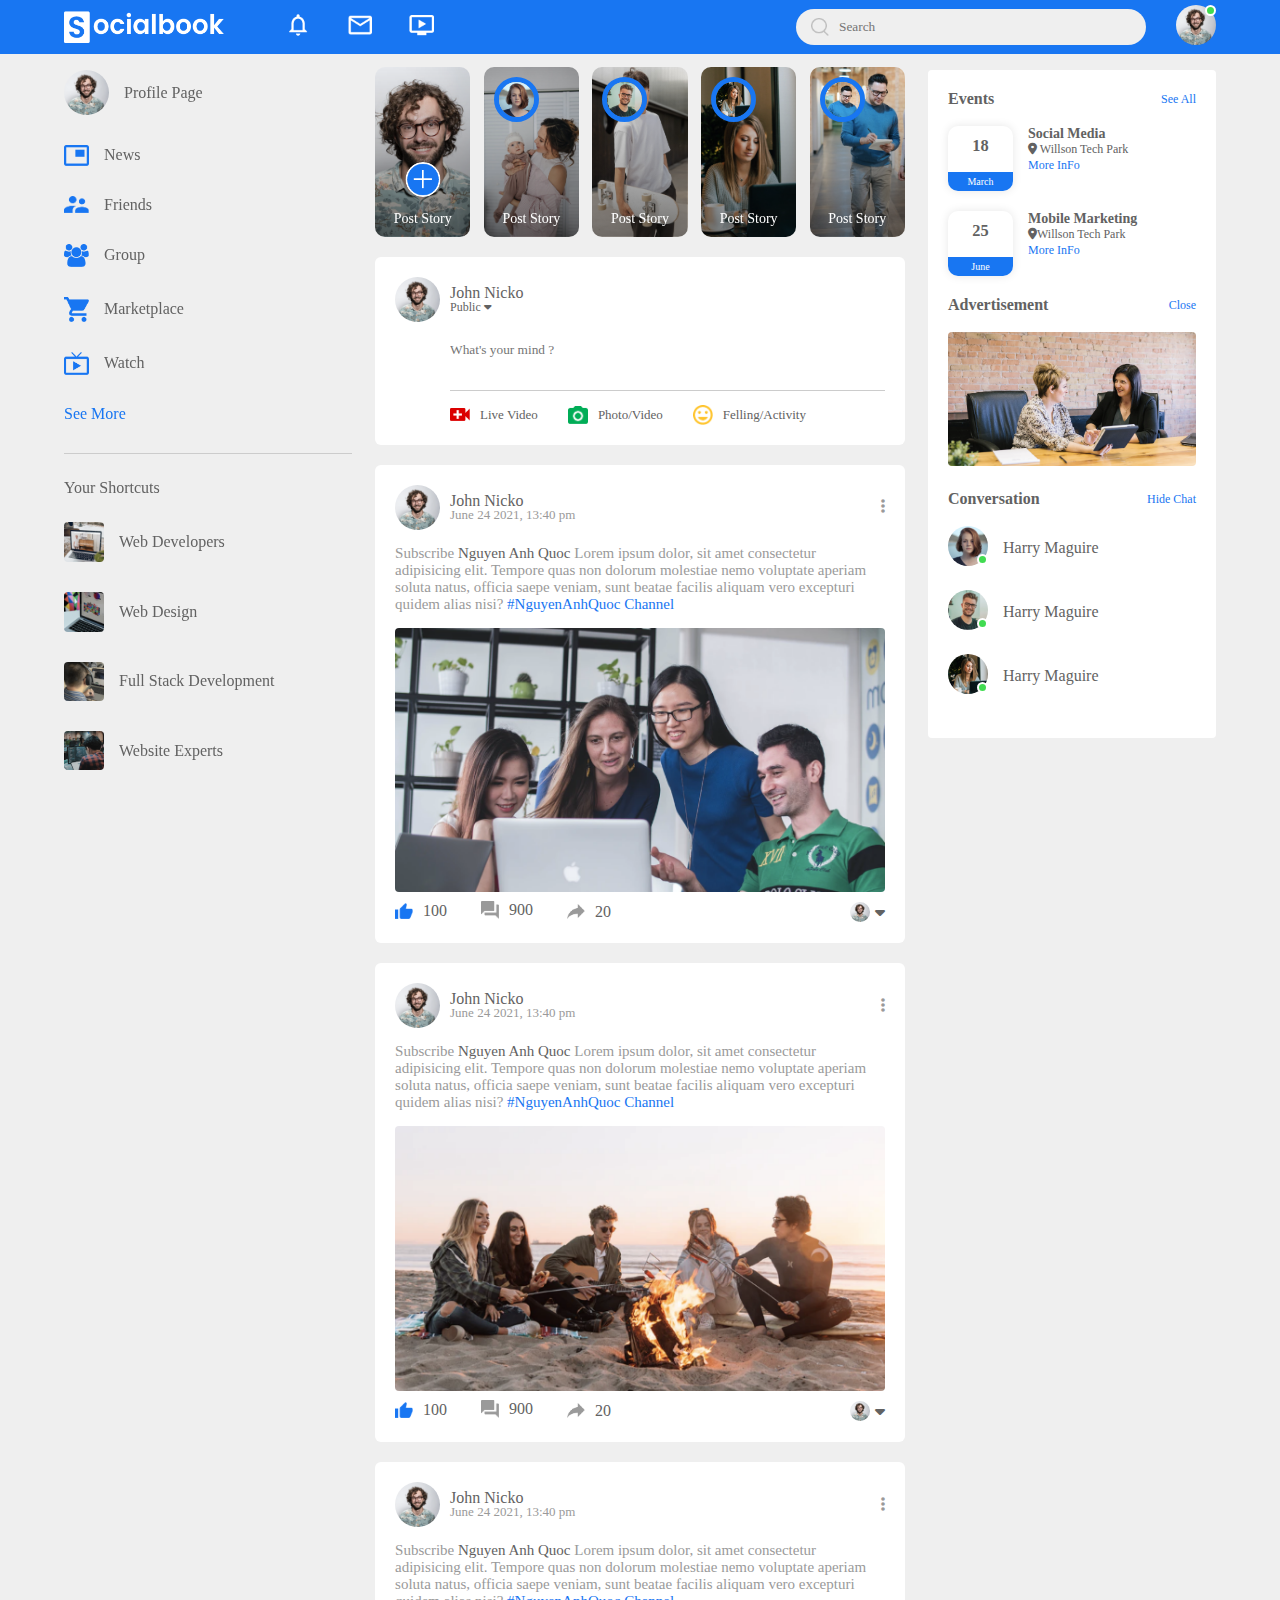
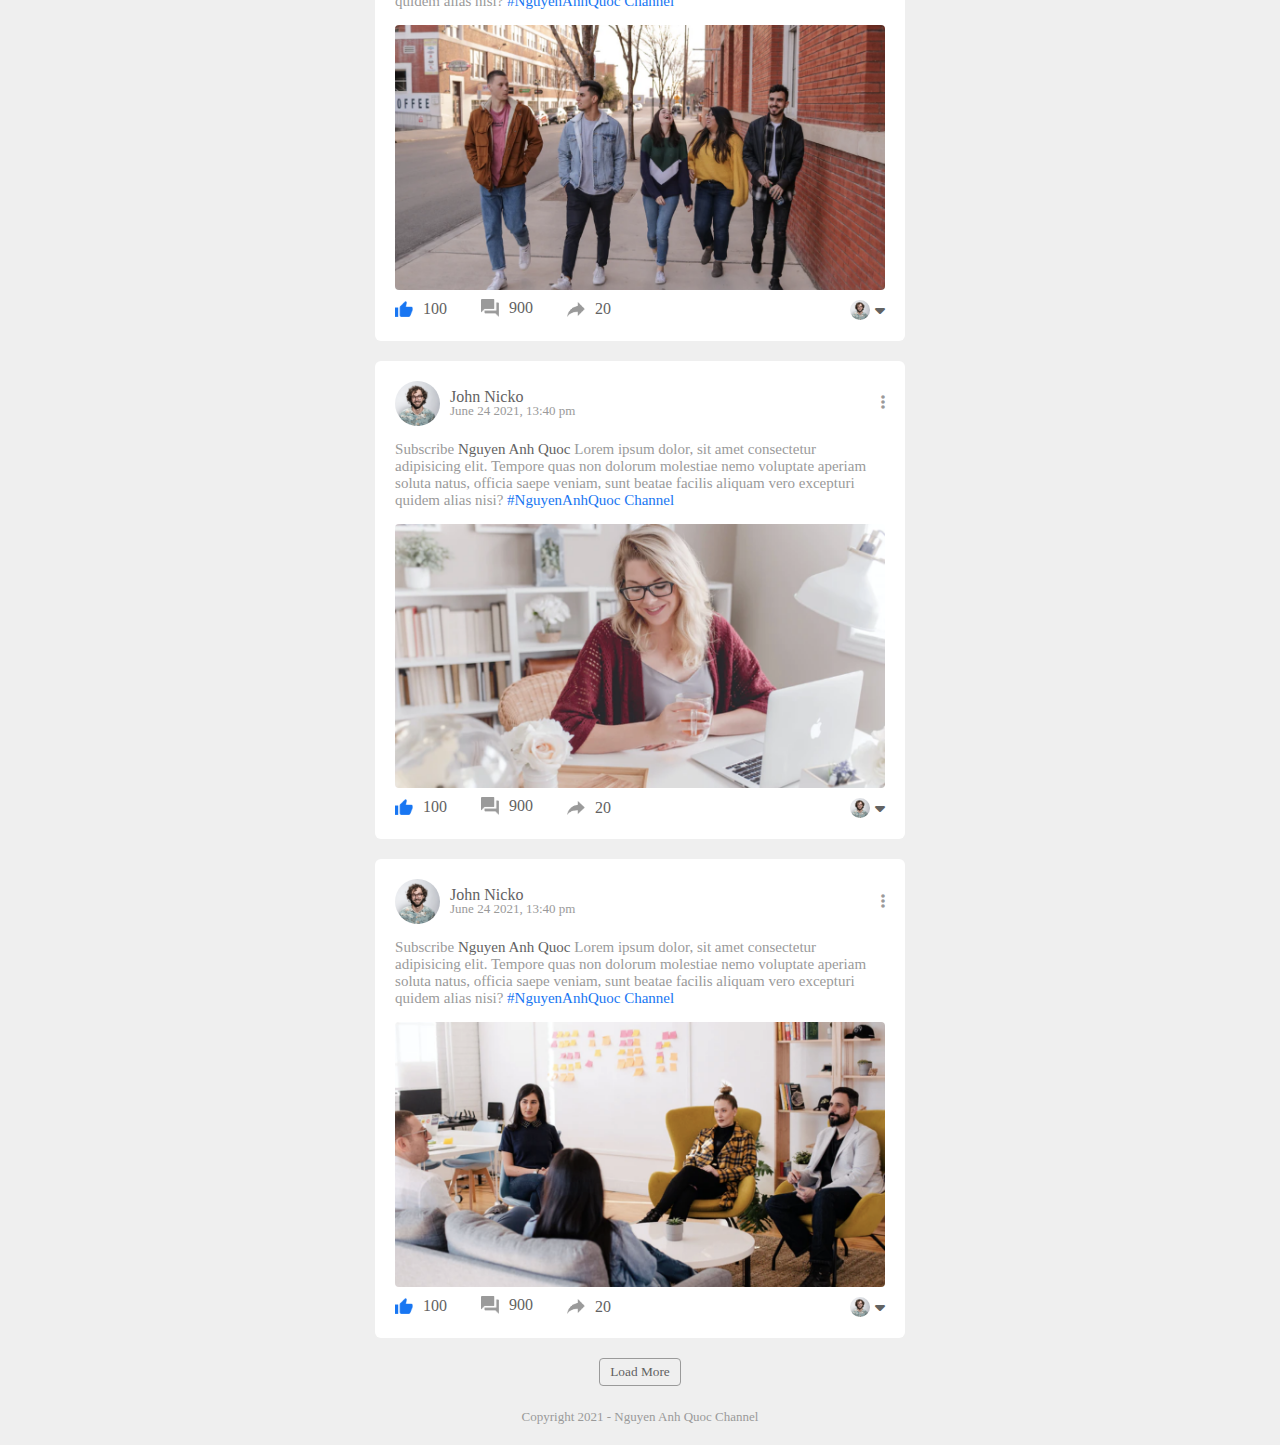
<file: index.html>
<!DOCTYPE html>
<html lang="en">
<head>
    <meta charset="UTF-8">
    <meta http-equiv="X-UA-Compatible" content="IE=edge">
    <meta name="viewport" content="width=device-width, initial-scale=1.0">
    <title>Facebook-Fake</title>
    <link rel="stylesheet" href="style.css">
    <link rel="stylesheet" href="./fonts/fontawesome-free-6.2.0-web (1)/fontawesome-free-6.2.0-web/css/all.min.css">
    <link rel="stylesheet" href="./fonts/fontawesome-free-6.2.0-web (1)/fontawesome-free-6.2.0-web/js/all.min.js">
</head>
<body>
    <!-- Header Navbar -->
    <nav>
        <div class="nav-left">
            <img src="./images/logo.png" alt="" class="logo">
            <ul>
                <li><img src="./images/notification.png" alt=""></li>
                <li><img src="./images/inbox.png" alt=""></li>
                <li><img src="./images/video.png" alt=""></li>
            </ul>
        </div>
        <div class="nav-right">
            <div class="search-box">
                <img src="./images/search.png" alt="">
                <input type="text" placeholder="Search">
            </div>
            <div class="nav-user-icon online" onclick="ShowSettingMenuToggle()">
                <img src="./images/profile-pic.png" alt="">
            </div>
        </div>
        <!-- Setting Menu -->
        <div class="settings-menu">
            <div id="dark-btn" class="">
                <span></span>
            </div>
            <div class="settings-menu-inner">
                <div class="user-profile">
                    <img src="./images/profile-pic.png" alt="">
                    <div class="">
                        <p>John Nicko</p>
                        <a href="#">See Your Profile</a>
                    </div>
                </div>
                <hr>
                <div class="user-profile">
                    <img src="./images/feedback.png" alt="">
                    <div class="">
                        <p>Give Feedback</p>
                        <a href="#">Help us to improve the new design</a>
                    </div>
                </div>
                <hr>
                <div class="settings-links">
                    <img src="./images/setting.png" alt="" class="settings-icon">
                    <a href="#">Settings & Privacy <img src="./images/setting.png" alt="" width="10px"></a>
                </div>
                <div class="settings-links">
                    <img src="./images/help.png" alt="" class="settings-icon">
                    <a href="#">Help & Support<img src="./images/arrow.png" alt="" width="10px"></a>
                </div>
                <div class="settings-links">
                    <img src="./images/display.png" alt="" class="settings-icon">
                    <a href="#">Display & Accessibility <img src="./images/arrow.png" alt="" width="10px"></a>
                </div>
                <div class="settings-links">
                    <img src="./images/logout.png" alt="" class="settings-icon">
                    <a href="#">Logout<img src="./images/arrow.png" alt="" width="10px"></a>
                </div>
                
            </div>
            
        </div>
    </nav>
    <!-- Container -->
    <div class="container">
        <!-- Left Sidebar -->
        <div class="left-sidebar">
            <div class="imp-links">
                <a href="profile.html"><img src="./images/profile-pic.png" alt="" class="profile-page">Profile Page</a>
                <a href="#"><img src="./images/news.png" alt="">News</a>
                <a href="#"><img src="./images/friends.png" alt="">Friends</a>
                <a href="#"><img src="./images/group.png" alt="">Group</a>
                <a href="#"><img src="./images/marketplace.png" alt="">Marketplace</a>
                <a href="#"><img src="./images/watch.png" alt="">Watch</a>
                <a href="#">See More</a>
            </div>
            <div class="shortcut-links">
                <p>Your Shortcuts</p>
                <a href="#"><img src="./images/shortcut-1.png" alt="">Web Developers</a>
                <a href="#"><img src="./images/shortcut-2.png" alt="">Web Design</a>
                <a href="#"><img src="./images/shortcut-3.png" alt="">Full Stack Development</a>
                <a href="#"><img src="./images/shortcut-4.png" alt="">Website Experts</a>
            </div>
        </div>
        <!-- Main Content -->
        <div class="main-content">
            <div class="story-gallery">
                <div class="story story1">
                    <img src="./images/upload.png" alt="">
                    <p>Post Story</p>
                </div>
                <div class="story story2">
                    <img src="./images/member-1.png" alt="">
                    <p>Post Story</p>
                </div>
                <div class="story story3">
                    <img src="./images/member-2.png" alt="">
                    <p>Post Story</p>
                </div>
                <div class="story story4">
                    <img src="./images/member-3.png" alt="">
                    <p>Post Story</p>
                </div>
                <div class="story story5">
                    <img src="./images/member-4.png" alt="">
                    <p>Post Story</p>
                </div>
            </div>
            <div class="write-post-container">
                <div class="user-profile">
                    <img src="./images/profile-pic.png" alt="">
                    <div class="">
                        <p>John Nicko</p>
                        <small>Public <i class="fas fa-caret-down"></i></small>
                    </div>
                </div>
                <div class="post-input-container">
                    <textarea  rows="3" placeholder="What's your mind ?"></textarea>
                    <div class="add-post-links">
                        <a href="#"><img src="./images/live-video.png" alt="">Live Video</a>
                        <a href="#"><img src="./images/photo.png" alt="">Photo/Video</a>
                        <a href="#"><img src="./images/feeling.png" alt="">Felling/Activity </a>
                    </div>
                </div>
            </div>
            <div class="post-container">
                <div class="post-row">
                    <div class="user-profile">
                        <img src="./images/profile-pic.png" alt="">
                        <div class="">
                            <p>John Nicko</p>
                            <span>June 24 2021, 13:40 pm</span>
                        </div>
                    </div>
                    <a href="#"><i class="fas fa-ellipsis-v"></i></a>
                </div>
                
                <p class="post-text">Subscribe 
                    <span>Nguyen Anh Quoc</span>
                    Lorem ipsum dolor, sit amet consectetur adipisicing elit. Tempore quas non dolorum molestiae nemo voluptate aperiam soluta natus, officia saepe veniam, sunt beatae facilis aliquam vero excepturi quidem alias nisi?
                    <a href="#">#NguyenAnhQuoc Channel</a>
                </p>
                <img src="./images/feed-image-1.png" alt="" class="post-img">
                <div class="post-row">
                    <div class="activity-icons">
                        <div class=""><img src="./images/like-blue.png" alt="">100</div>
                        <div class=""><img src="./images/comments.png" alt="">900</div>
                        <div class=""><img src="./images/share.png" alt="">20</div>
                    </div>
                    <div class="post-profile-icon">
                        <img src="./images/profile-pic.png" alt=""><i class="fas fa-caret-down"></i>
                    </div>
                </div>
            </div>
            <div class="post-container">
                <div class="post-row">
                    <div class="user-profile">
                        <img src="./images/profile-pic.png" alt="">
                        <div class="">
                            <p>John Nicko</p>
                            <span>June 24 2021, 13:40 pm</span>
                        </div>
                    </div>
                    <a href="#"><i class="fas fa-ellipsis-v"></i></a>
                </div>
                
                <p class="post-text">Subscribe 
                    <span>Nguyen Anh Quoc</span>
                    Lorem ipsum dolor, sit amet consectetur adipisicing elit. Tempore quas non dolorum molestiae nemo voluptate aperiam soluta natus, officia saepe veniam, sunt beatae facilis aliquam vero excepturi quidem alias nisi?
                    <a href="#">#NguyenAnhQuoc Channel</a>
                </p>
                <img src="./images/feed-image-2.png" alt="" class="post-img">
                <div class="post-row">
                    <div class="activity-icons">
                        <div class=""><img src="./images/like-blue.png" alt="">100</div>
                        <div class=""><img src="./images/comments.png" alt="">900</div>
                        <div class=""><img src="./images/share.png" alt="">20</div>
                    </div>
                    <div class="post-profile-icon">
                        <img src="./images/profile-pic.png" alt=""><i class="fas fa-caret-down"></i>
                    </div>
                </div>
            </div>
            <div class="post-container">
                <div class="post-row">
                    <div class="user-profile">
                        <img src="./images/profile-pic.png" alt="">
                        <div class="">
                            <p>John Nicko</p>
                            <span>June 24 2021, 13:40 pm</span>
                        </div>
                    </div>
                    <a href="#"><i class="fas fa-ellipsis-v"></i></a>
                </div>
                
                <p class="post-text">Subscribe 
                    <span>Nguyen Anh Quoc</span>
                    Lorem ipsum dolor, sit amet consectetur adipisicing elit. Tempore quas non dolorum molestiae nemo voluptate aperiam soluta natus, officia saepe veniam, sunt beatae facilis aliquam vero excepturi quidem alias nisi?
                    <a href="#">#NguyenAnhQuoc Channel</a>
                </p>
                <img src="./images/feed-image-3.png" alt="" class="post-img">
                <div class="post-row">
                    <div class="activity-icons">
                        <div class=""><img src="./images/like-blue.png" alt="">100</div>
                        <div class=""><img src="./images/comments.png" alt="">900</div>
                        <div class=""><img src="./images/share.png" alt="">20</div>
                    </div>
                    <div class="post-profile-icon">
                        <img src="./images/profile-pic.png" alt=""><i class="fas fa-caret-down"></i>
                    </div>
                </div>
            </div>
            <div class="post-container">
                <div class="post-row">
                    <div class="user-profile">
                        <img src="./images/profile-pic.png" alt="">
                        <div class="">
                            <p>John Nicko</p>
                            <span>June 24 2021, 13:40 pm</span>
                        </div>
                    </div>
                    <a href="#"><i class="fas fa-ellipsis-v"></i></a>
                </div>
                
                <p class="post-text">Subscribe 
                    <span>Nguyen Anh Quoc</span>
                    Lorem ipsum dolor, sit amet consectetur adipisicing elit. Tempore quas non dolorum molestiae nemo voluptate aperiam soluta natus, officia saepe veniam, sunt beatae facilis aliquam vero excepturi quidem alias nisi?
                    <a href="#">#NguyenAnhQuoc Channel</a>
                </p>
                <img src="./images/feed-image-4.png" alt="" class="post-img">
                <div class="post-row">
                    <div class="activity-icons">
                        <div class=""><img src="./images/like-blue.png" alt="">100</div>
                        <div class=""><img src="./images/comments.png" alt="">900</div>
                        <div class=""><img src="./images/share.png" alt="">20</div>
                    </div>
                    <div class="post-profile-icon">
                        <img src="./images/profile-pic.png" alt=""><i class="fas fa-caret-down"></i>
                    </div>
                </div>
            </div>
            <div class="post-container">
                <div class="post-row">
                    <div class="user-profile">
                        <img src="./images/profile-pic.png" alt="">
                        <div class="">
                            <p>John Nicko</p>
                            <span>June 24 2021, 13:40 pm</span>
                        </div>
                    </div>
                    <a href="#"><i class="fas fa-ellipsis-v"></i></a>
                </div>
                
                <p class="post-text">Subscribe 
                    <span>Nguyen Anh Quoc</span>
                    Lorem ipsum dolor, sit amet consectetur adipisicing elit. Tempore quas non dolorum molestiae nemo voluptate aperiam soluta natus, officia saepe veniam, sunt beatae facilis aliquam vero excepturi quidem alias nisi?
                    <a href="#">#NguyenAnhQuoc Channel</a>
                </p>
                <img src="./images/feed-image-5.png" alt="" class="post-img">
                <div class="post-row">
                    <div class="activity-icons">
                        <div class=""><img src="./images/like-blue.png" alt="">100</div>
                        <div class=""><img src="./images/comments.png" alt="">900</div>
                        <div class=""><img src="./images/share.png" alt="">20</div>
                    </div>
                    <div class="post-profile-icon">
                        <img src="./images/profile-pic.png" alt=""><i class="fas fa-caret-down"></i>
                    </div>
                </div>
            </div>
            <button type="button" class="load-more-btn">Load More</button>
        </div>
        <!-- Right Sidebar -->
        <div class="right-sidebar">
            <div class="sidebar-title">
                <h4>Events</h4>
                <a href="#">See All</a>
            </div>
            <div class="event">
                <div class="left-event">
                    <h3>18</h3>
                    <span>March</span>
                </div>
                <div class="right-event">
                    <h4>Social Media</h4>
                    <p><i class="fas fa-map-marker-alt"></i> Willson Tech Park</p>
                    <a href="#">More InFo</a>
                </div>
            </div>
            <div class="event">
                <div class="left-event">
                    <h3>25</h3>
                    <span>June</span>
                </div>
                <div class="right-event">
                    <h4>Mobile Marketing</h4>
                    <p><i class="fas fa-map-marker-alt"></i>Willson Tech Park</p>
                    <a href="#">More InFo</a>
                </div>
            </div>
            <div class="sidebar-title">
                <h4>Advertisement</h4>
                <a href="#">Close</a>
            </div>
            <img src="./images/advertisement.png" alt="" class="sidebar-ads">
            <div class="sidebar-title">
                <h4>Conversation</h4>
                <a href="#">Hide Chat</a>
            </div>
            <div class="online-list">
                <div class="online">
                    <img src="./images/member-1.png" alt="">
                </div>
                <p>Harry Maguire</p>
            </div>
            <div class="online-list">
                <div class="online">
                    <img src="./images/member-2.png" alt="">
                </div>
                <p>Harry Maguire</p>
            </div>
            <div class="online-list">
                <div class="online">
                    <img src="./images/member-3.png" alt="">
                </div>
                <p>Harry Maguire</p>
            </div>
            
        </div>
    </div>
    <div class="footer">
        <p>
            Copyright 2021 - Nguyen Anh Quoc Channel
        </p>
    </div>
    <script src="script.js"></script>
</body>
</html>
</file>
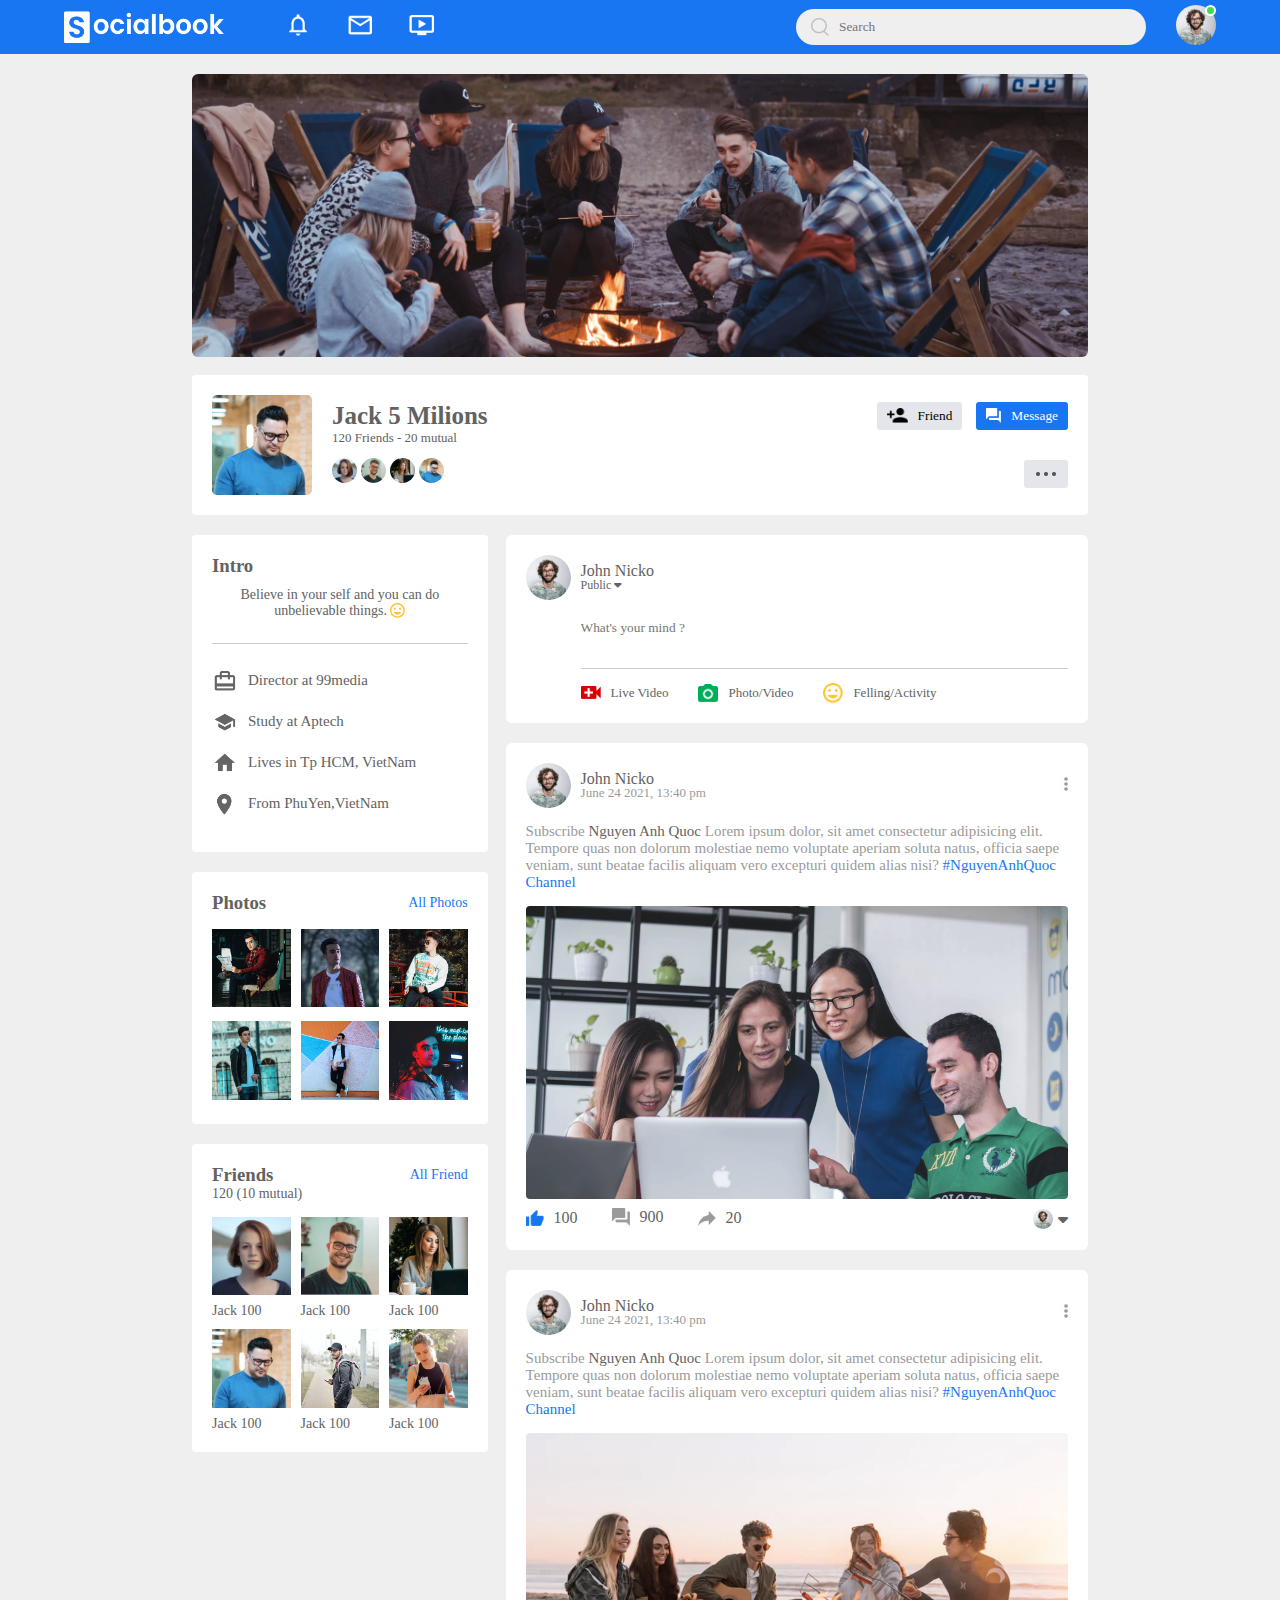
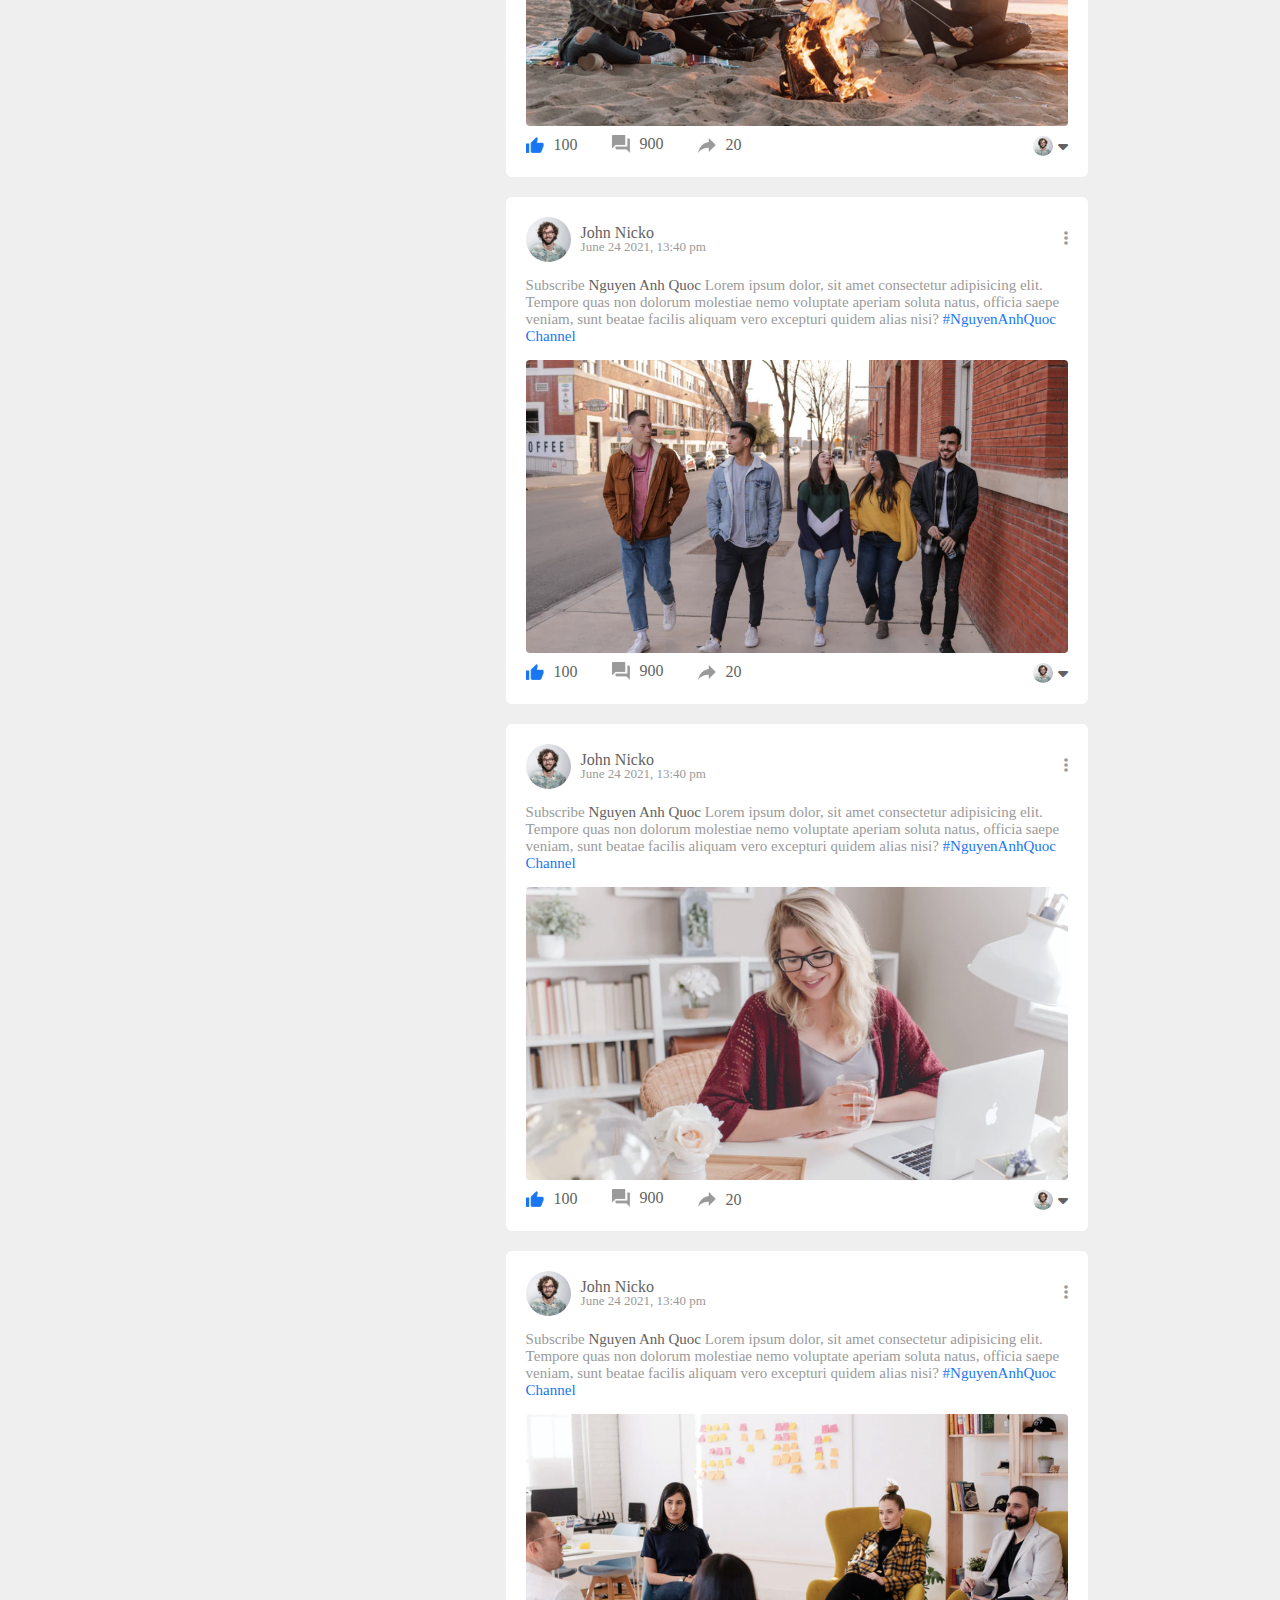
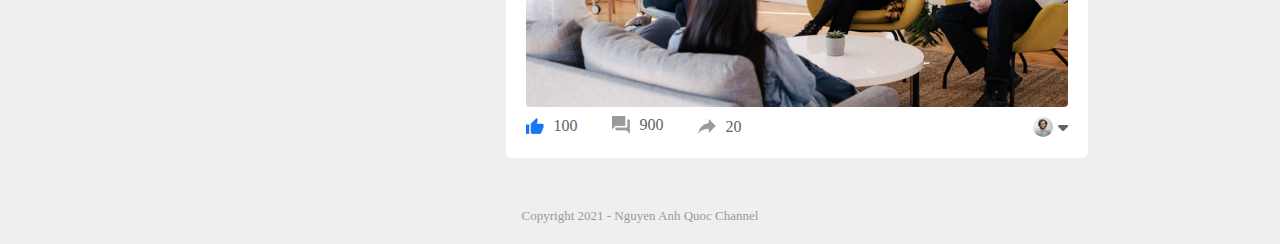
<file: profile.html>
<!DOCTYPE html>
<html lang="en">
<head>
    <meta charset="UTF-8">
    <meta http-equiv="X-UA-Compatible" content="IE=edge">
    <meta name="viewport" content="width=device-width, initial-scale=1.0">
    <title>Profile Page</title>
    <link rel="stylesheet" href="style.css">
    <link rel="stylesheet" href="./fonts/fontawesome-free-6.2.0-web (1)/fontawesome-free-6.2.0-web/css/all.min.css">
    <link rel="stylesheet" href="./fonts/fontawesome-free-6.2.0-web (1)/fontawesome-free-6.2.0-web/js/all.min.js">
</head>
<body>
    <!-- Header Navbar -->
    <nav>
        <div class="nav-left">
            <img src="./images/logo.png" alt="" class="logo">
            <ul>
                <li><img src="./images/notification.png" alt=""></li>
                <li><img src="./images/inbox.png" alt=""></li>
                <li><img src="./images/video.png" alt=""></li>
            </ul>
        </div>
        <div class="nav-right">
            <div class="search-box">
                <img src="./images/search.png" alt="">
                <input type="text" placeholder="Search">
            </div>
            <div class="nav-user-icon online" onclick="ShowSettingMenuToggle()">
                <img src="./images/profile-pic.png" alt="">
            </div>
        </div>
        <!-- Setting Menu -->
        <div class="settings-menu">
            <div id="dark-btn" class="">
                <span></span>
            </div>
            <div class="settings-menu-inner">
                <div class="user-profile">
                    <img src="./images/profile-pic.png" alt="">
                    <div class="">
                        <p>John Nicko</p>
                        <a href="#">See Your Profile</a>
                    </div>
                </div>
                <hr>
                <div class="user-profile">
                    <img src="./images/feedback.png" alt="">
                    <div class="">
                        <p>Give Feedback</p>
                        <a href="#">Help us to improve the new design</a>
                    </div>
                </div>
                <hr>
                <div class="settings-links">
                    <img src="./images/setting.png" alt="" class="settings-icon">
                    <a href="#">Settings & Privacy <img src="./images/setting.png" alt="" width="10px"></a>
                </div>
                <div class="settings-links">
                    <img src="./images/help.png" alt="" class="settings-icon">
                    <a href="#">Help & Support<img src="./images/arrow.png" alt="" width="10px"></a>
                </div>
                <div class="settings-links">
                    <img src="./images/display.png" alt="" class="settings-icon">
                    <a href="#">Display & Accessibility <img src="./images/arrow.png" alt="" width="10px"></a>
                </div>
                <div class="settings-links">
                    <img src="./images/logout.png" alt="" class="settings-icon">
                    <a href="#">Logout<img src="./images/arrow.png" alt="" width="10px"></a>
                </div>
                
            </div>
            
        </div>
    </nav>
    <!-- Profile Page -->
    <div class="profile-container">
        <img src="./images/cover.png" alt="" class="cover-img">
        <div class="profile-details">
            <div class="pd-left">
                <div class="pd-row">
                    <img src="./images/profile.png" alt="" class="pd-image">
                    <div class="">
                        <h3>Jack 5 Milions</h3>
                        <p>120 Friends - 20 mutual</p>
                        <img src="./images/member-1.png" alt="">
                        <img src="./images/member-2.png" alt="">
                        <img src="./images/member-3.png" alt="">
                        <img src="./images/member-4.png" alt="">
                    </div>
                </div>
            </div>
            <div class="pd-right">
                <button type="button"><img src="./images/add-friends.png" alt=""> Friend</button>
                <button type="button"><img src="./images/message.png" alt=""> Message</button>
                <br>
                <a href="#"><img src="./images/more.png" alt=""></a>
            </div>
        </div>
        <div class="profile-info">
            <div class="info-col">
                <div class="profile-intro">
                    <h3>Intro</h3>
                    <p class="intro-text">Believe in your self and you can do unbelievable things.
                        <img src="./images/feeling.png" alt=""></p>
                        <hr>
                        <ul>
                            <li><img src="./images/profile-job.png" alt=""> Director at 99media</li>
                            <li><img src="./images/profile-study.png" alt=""> Study at Aptech</li>
                            <li><img src="./images/profile-home.png" alt=""> Lives in Tp HCM, VietNam</li>
                            <li><img src="./images/profile-location.png" alt=""> From PhuYen,VietNam</li>
                        </ul>
                </div>
                <div class="profile-intro">
                    <div class="title-box">
                        <h3>Photos</h3>
                    <a href="#">All Photos</a>
                    </div>
                    
                    <div class="photo-box">
                        <div class=""><img src="./images/photo1.png" alt=""></div>
                        <div class=""><img src="./images/photo2.png" alt=""></div>
                        <div class=""><img src="./images/photo3.png" alt=""></div>
                        <div class=""><img src="./images/photo4.png" alt=""></div>
                        <div class=""><img src="./images/photo5.png" alt=""></div>
                        <div class=""><img src="./images/photo6.png" alt=""></div>
                    </div>
                </div>
                <div class="profile-intro">
                    <div class="title-box">
                        <h3>Friends</h3>
                    <a href="#">All Friend</a>
                    </div>
                    <p>120 (10 mutual)</p>
                    
                    <div class="friends-box">
                        <div class=""><img src="./images/member-1.png" alt=""><p>Jack 100</p></div>
                        <div class=""><img src="./images/member-2.png" alt=""><p>Jack 100</p></div>
                        <div class=""><img src="./images/member-3.png" alt=""><p>Jack 100</p></div>
                        <div class=""><img src="./images/member-4.png" alt=""><p>Jack 100</p></div>
                        <div class=""><img src="./images/member-5.png" alt=""><p>Jack 100</p></div>
                        <div class=""><img src="./images/member-6.png" alt=""><p>Jack 100</p></div>
                    </div>
                </div>
            </div>
            <div class="post-col">
                <div class="write-post-container">
                    <div class="user-profile">
                        <img src="./images/profile-pic.png" alt="">
                        <div class="">
                            <p>John Nicko</p>
                            <small>Public <i class="fas fa-caret-down"></i></small>
                        </div>
                    </div>
                    <div class="post-input-container">
                        <textarea  rows="3" placeholder="What's your mind ?"></textarea>
                        <div class="add-post-links">
                            <a href="#"><img src="./images/live-video.png" alt="">Live Video</a>
                            <a href="#"><img src="./images/photo.png" alt="">Photo/Video</a>
                            <a href="#"><img src="./images/feeling.png" alt="">Felling/Activity </a>
                        </div>
                    </div>
                </div>
                <div class="post-container">
                    <div class="post-row">
                        <div class="user-profile">
                            <img src="./images/profile-pic.png" alt="">
                            <div class="">
                                <p>John Nicko</p>
                                <span>June 24 2021, 13:40 pm</span>
                            </div>
                        </div>
                        <a href="#"><i class="fas fa-ellipsis-v"></i></a>
                    </div>
                    
                    <p class="post-text">Subscribe 
                        <span>Nguyen Anh Quoc</span>
                        Lorem ipsum dolor, sit amet consectetur adipisicing elit. Tempore quas non dolorum molestiae nemo voluptate aperiam soluta natus, officia saepe veniam, sunt beatae facilis aliquam vero excepturi quidem alias nisi?
                        <a href="#">#NguyenAnhQuoc Channel</a>
                    </p>
                    <img src="./images/feed-image-1.png" alt="" class="post-img">
                    <div class="post-row">
                        <div class="activity-icons">
                            <div class=""><img src="./images/like-blue.png" alt="">100</div>
                            <div class=""><img src="./images/comments.png" alt="">900</div>
                            <div class=""><img src="./images/share.png" alt="">20</div>
                        </div>
                        <div class="post-profile-icon">
                            <img src="./images/profile-pic.png" alt=""><i class="fas fa-caret-down"></i>
                        </div>
                    </div>
                </div>
                <div class="post-container">
                    <div class="post-row">
                        <div class="user-profile">
                            <img src="./images/profile-pic.png" alt="">
                            <div class="">
                                <p>John Nicko</p>
                                <span>June 24 2021, 13:40 pm</span>
                            </div>
                        </div>
                        <a href="#"><i class="fas fa-ellipsis-v"></i></a>
                    </div>
                    
                    <p class="post-text">Subscribe 
                        <span>Nguyen Anh Quoc</span>
                        Lorem ipsum dolor, sit amet consectetur adipisicing elit. Tempore quas non dolorum molestiae nemo voluptate aperiam soluta natus, officia saepe veniam, sunt beatae facilis aliquam vero excepturi quidem alias nisi?
                        <a href="#">#NguyenAnhQuoc Channel</a>
                    </p>
                    <img src="./images/feed-image-2.png" alt="" class="post-img">
                    <div class="post-row">
                        <div class="activity-icons">
                            <div class=""><img src="./images/like-blue.png" alt="">100</div>
                            <div class=""><img src="./images/comments.png" alt="">900</div>
                            <div class=""><img src="./images/share.png" alt="">20</div>
                        </div>
                        <div class="post-profile-icon">
                            <img src="./images/profile-pic.png" alt=""><i class="fas fa-caret-down"></i>
                        </div>
                    </div>
                </div>
                <div class="post-container">
                    <div class="post-row">
                        <div class="user-profile">
                            <img src="./images/profile-pic.png" alt="">
                            <div class="">
                                <p>John Nicko</p>
                                <span>June 24 2021, 13:40 pm</span>
                            </div>
                        </div>
                        <a href="#"><i class="fas fa-ellipsis-v"></i></a>
                    </div>
                    
                    <p class="post-text">Subscribe 
                        <span>Nguyen Anh Quoc</span>
                        Lorem ipsum dolor, sit amet consectetur adipisicing elit. Tempore quas non dolorum molestiae nemo voluptate aperiam soluta natus, officia saepe veniam, sunt beatae facilis aliquam vero excepturi quidem alias nisi?
                        <a href="#">#NguyenAnhQuoc Channel</a>
                    </p>
                    <img src="./images/feed-image-3.png" alt="" class="post-img">
                    <div class="post-row">
                        <div class="activity-icons">
                            <div class=""><img src="./images/like-blue.png" alt="">100</div>
                            <div class=""><img src="./images/comments.png" alt="">900</div>
                            <div class=""><img src="./images/share.png" alt="">20</div>
                        </div>
                        <div class="post-profile-icon">
                            <img src="./images/profile-pic.png" alt=""><i class="fas fa-caret-down"></i>
                        </div>
                    </div>
                </div>
                <div class="post-container">
                    <div class="post-row">
                        <div class="user-profile">
                            <img src="./images/profile-pic.png" alt="">
                            <div class="">
                                <p>John Nicko</p>
                                <span>June 24 2021, 13:40 pm</span>
                            </div>
                        </div>
                        <a href="#"><i class="fas fa-ellipsis-v"></i></a>
                    </div>
                    
                    <p class="post-text">Subscribe 
                        <span>Nguyen Anh Quoc</span>
                        Lorem ipsum dolor, sit amet consectetur adipisicing elit. Tempore quas non dolorum molestiae nemo voluptate aperiam soluta natus, officia saepe veniam, sunt beatae facilis aliquam vero excepturi quidem alias nisi?
                        <a href="#">#NguyenAnhQuoc Channel</a>
                    </p>
                    <img src="./images/feed-image-4.png" alt="" class="post-img">
                    <div class="post-row">
                        <div class="activity-icons">
                            <div class=""><img src="./images/like-blue.png" alt="">100</div>
                            <div class=""><img src="./images/comments.png" alt="">900</div>
                            <div class=""><img src="./images/share.png" alt="">20</div>
                        </div>
                        <div class="post-profile-icon">
                            <img src="./images/profile-pic.png" alt=""><i class="fas fa-caret-down"></i>
                        </div>
                    </div>
                </div>
                <div class="post-container">
                    <div class="post-row">
                        <div class="user-profile">
                            <img src="./images/profile-pic.png" alt="">
                            <div class="">
                                <p>John Nicko</p>
                                <span>June 24 2021, 13:40 pm</span>
                            </div>
                        </div>
                        <a href="#"><i class="fas fa-ellipsis-v"></i></a>
                    </div>
                    
                    <p class="post-text">Subscribe 
                        <span>Nguyen Anh Quoc</span>
                        Lorem ipsum dolor, sit amet consectetur adipisicing elit. Tempore quas non dolorum molestiae nemo voluptate aperiam soluta natus, officia saepe veniam, sunt beatae facilis aliquam vero excepturi quidem alias nisi?
                        <a href="#">#NguyenAnhQuoc Channel</a>
                    </p>
                    <img src="./images/feed-image-5.png" alt="" class="post-img">
                    <div class="post-row">
                        <div class="activity-icons">
                            <div class=""><img src="./images/like-blue.png" alt="">100</div>
                            <div class=""><img src="./images/comments.png" alt="">900</div>
                            <div class=""><img src="./images/share.png" alt="">20</div>
                        </div>
                        <div class="post-profile-icon">
                            <img src="./images/profile-pic.png" alt=""><i class="fas fa-caret-down"></i>
                        </div>
                    </div>
                </div>
            </div>
        </div>
    </div>
    <div class="footer">
        <p>
            Copyright 2021 - Nguyen Anh Quoc Channel
        </p>
    </div>
    <script src="script.js"></script>
</body>
</html>
</file>
<file: style.css>
*{
    margin: 0;
    padding: 0;
    font-family: 'poppins','sans-serif';
    box-sizing: border-box;
}
:root{
    --body-color:#efefef;
    --nav-color:#1876f2;
    --bg-color:#fff;
    --primary-color:#edf2fc;
    --secondary-color:#212121;

}
.dark-theme{
    --body-color:#0a0a0a;
    --nav-color:#000;
    --bg-color:#000;
}
body{
    background: var(--body-color);
    transition: background 0.3s;
}
nav{
    display: flex;
    align-items: center;
    justify-content: space-between;
    background: var(--nav-color);
    padding: 5px 5%;
    position: sticky;
    z-index: 100;
    top: 0px;
}
.logo{
    width: 160px;
    margin-right: 45px;
}
.nav-left,
.nav-right{
    display: flex;
    align-items: center;
}
.nav-left ul li{
    list-style: none;
    display: inline-block;
}
.nav-left ul li img{
    width: 28px;
    margin: 0 15px;
}
.nav-user-icon img{
    width: 40px;
    border-radius: 50%;
    cursor: pointer;
}
.nav-user-icon{
    margin-left: 30px;
}
.search-box{
    background: #efefef;
    width: 350px;
    border-radius: 20px;
    display: flex;
    align-items: center;
    padding: 0 15px;
}
.search-box img{
    width: 18px;
}
.search-box input{
    width: 100%;
    background: transparent;
    padding: 10px;
    outline: none;
    border: 0;
}
.online{
    position: relative;
}
.online::after {
    content: '';
    width: 7px;
    height: 7px;
    border: 2px solid #fff;
    border-radius: 50%;
    background: #41db51;
    position: absolute;
    top: 0;
    right: 0px;
}
.container{
    display: flex;
    justify-content: space-between;
    padding: 13px 5%;
}
.left-sidebar{
  
    flex-basis: 25%;
    position: sticky;
    top: 70px;
    align-self: flex-start;
    
}
.right-sidebar{
    
    flex-basis: 25%;
    position: sticky;
    top: 70px;
    align-self: flex-start;
    background:var(--bg-color);
    padding: 20px;
    border-radius: 4px;
    color: #626262;
    
}
.main-content{
    flex-basis: 46%;
    
}

.imp-links a,.shortcut-links a{
    text-decoration: none;
    display: flex;
    align-items: center;
    margin-bottom: 30px;
    color: #626262;
    width: fit-content;
}
.imp-links a img.profile-page{
    width: 45px;
    border-radius: 50%;
}
.imp-links a img {
    width: 25px;
    margin-right: 15px;
}
.imp-links a:last-child{
    color: #1876f2;
}
.imp-links{
    border-bottom: 1px solid #ccc;
}
.shortcut-links a img{
    width: 40px;
    border-radius: 4px;
    margin-right: 15px;
}
.shortcut-links p{
    margin: 25px 0;
    color: #626262;
    font-weight: 500;
}
.sidebar-title{
    display: flex;
    align-items: center;
    justify-content: space-between;
    margin-bottom: 18px;
}
.sidebar-title h4{
    font-weight: 600;
    font-size: 16px;

}
.sidebar-title a{
    text-decoration: none;
    color: #1876f2;
    font-size: 12px;
}
.event{
    display: flex;
    font-size: 14px;
    margin-bottom: 20px;

}
.left-event{
     border-radius: 10px;
     height: 65px;
     width: 65px;
     margin-right: 15px;
     padding-top: 10px;
     text-align: center;
     position: relative;
     overflow: hidden;
     box-shadow: 0 0 10px rgba(0, 0, 0, 0.1);
}
.left-event span{
    position: absolute;
    bottom: 0;
    left: 0;
    width: 100%;
    background: #1876f2;
    color: #fff;
    font-size: 10px;
    padding: 4px 0;
}
.event p{
    font-size: 12px;

}
.event a{
    font-size: 12px;
    text-decoration: none;
    color: #1876f2;
}
.sidebar-ads{
    width: 100%;
    margin-bottom: 20px;
    border-radius: 4px;
}
.online-list{
    display: flex;
    align-items: center;
    margin-bottom: 20px;
}
.online-list .online img{
    width: 40px;
    border-radius: 50%;
}
.online-list .online {
    width: 40px;
    border-radius: 50%;
    margin-right: 15px;
}  
.online-list .online::after{
    top: unset;
    bottom: 5px;
} 
.story-gallery{
    display: flex;
    justify-content: space-between;
    margin-bottom: 20px;
}
.story{
    flex-basis: 18%;
    padding-top: 32%;
    position: relative;
    background-position: center;
    background-size: cover;
    border-radius: 10px;
}
.story img{
    position: absolute;
    width: 45px;
    border-radius: 50%;
    top: 10px;
    left: 10px;
    border: 5px solid #1876f2;
}
.story p{
    position: absolute;
    bottom: 10px;
    width: 100%;
    text-align: center;
    color: #fff;
    font-size: 14px;
}
.story1{
    background-image:linear-gradient(transparent,rgba(0,0,0,0.5)), url(./images/status-1.png);
}
.story2{
    background-image:linear-gradient(transparent,rgba(0,0,0,0.5)), url(./images/status-2.png);
}
.story3{
    background-image:linear-gradient(transparent,rgba(0,0,0,0.5)), url(./images/status-3.png);
}
.story4{
    background-image:linear-gradient(transparent,rgba(0,0,0,0.5)), url(./images/status-4.png);
}
.story5{
    background-image:linear-gradient(transparent,rgba(0,0,0,0.5)), url(./images/status-5.png);
}
.story.story1 img{
    top: unset;
    left: 50%;
    bottom: 40px;
    transform: translateX(-50%);
    border: 0;
    width: 35px;
}
.write-post-container{
    width: 100%;
    background:var(--bg-color);
    border-radius: 6px;
    padding: 20px;
    color: #626262;
}
.user-profile{
    display: flex;
    align-items: center;

}
.user-profile img{
    width: 45px;
    border-radius: 50%;
    margin-right: 10px;
}
.user-profile p{
    margin-bottom: -5px;
    font-weight: 500;
    color: #626262;

}
.user-profile small{
   font-size: 12px; 
}
.post-input-container{
    padding-left: 55px; 
    padding-top: 20px;
}
.post-input-container textarea{
    width: 100%;
    border: 0;
    outline: 0;
    border-bottom: 1px solid #ccc;
    background: transparent;
    resize: none;
}
.add-post-links{
    display: flex;
    margin-top: 10px;

}
.add-post-links a{
    text-decoration: none;
    display: flex;
    align-items: center;
    color: #626262;
    margin-right: 30px;
    font-size: 13px;
}
.add-post-links a img{
    width: 20px;
    margin-right: 10px;
}
.post-container{
    width: 100%;
    background:var(--bg-color);
    border-radius: 6px;
    padding: 20px;
    color: #626262;
    margin: 20px 0;
}
.user-profile span{
    font-size: 13px;
    color: #9a9a9a;
}

.post-text{
    color: #9a9a9a;
    margin: 15px 0;
    font-size: 15px;

}
.post-text span{
    color: #626262;
    font-weight: 500;
}
.post-text a{
    color: #1876f2;
    text-decoration: none;
}
.post-img{
    width: 100%;
    border-radius: 4px;
    margin-bottom: 5px;
}
.post-row{
    display: flex;
    align-items: center;
    justify-content: space-between;
}
.activity-icons div img{
    width: 18px;
    margin-right: 10px;

}
.activity-icons div{
    display: inline-flex;
    align-items: center;
    margin-right: 30px;
}
.post-profile-icon{
    display: flex;
    align-items: center;
}
.post-profile-icon img{
    width: 20px;
    border-radius: 50%;
    margin-right: 5px;
}
.post-row a{
    color: #9a9a9a;
}
.load-more-btn{
    display: block;
    margin: auto;
    cursor: pointer;
    padding: 5px 10px;
    border: 1px solid #9a9a9a;
    color: #626262;
    background: transparent;
    border-radius: 4px;
}
.footer{
    text-align: center;
    color: #9a9a9a;
    padding: 10px 0 20px;
    font-size: 13px;
}
.settings-menu{
    position: absolute;
    width: 90%;
    max-width: 350px;
    background: var(--bg-color);
    box-shadow: 0 0 10px rgba(0, 0, 0, 0.4);
    border-radius: 4px;
    overflow: hidden;
    top: 100%;
    right: 5%;
    max-height: 0px;
    transition: max-height 0.3s ;

}
.settings-menu-height{
    max-height: 450px;
}
.user-profile a{
    font-size: 12px;
    color: #1876f2;
    text-decoration: none;
}
.settings-menu-inner{
    padding: 20px;
}
.settings-menu hr{
    border: 0;
    height: 1px;
    background: #9a9a9a;
    margin: 15px 0;
}
.settings-links{
    display: flex;
    align-items: center;
    margin: 15px 0;

}
.settings-links .settings-icon{
    width: 38px;
    margin-right: 10px;
    border-radius: 50%;   
}
.settings-links a{
    display: flex;
    flex: 1;
    align-items: center;
    justify-content: space-between;
    text-decoration: none;
    color: #626262;
}
#dark-btn{
    position: absolute;
    top: 20px;
    right: 20px;
    background: #ccc;
    width: 45px ;
    border-radius: 15px;
    padding: 2px 3px;
    cursor: pointer;
    display: flex;
    transition: padding-left 0.5s,background 0.5s;
}
#dark-btn span{
    width: 20px;
    height: 20px;
    background: #fff;
    border-radius: 50%;
    display: inline-block;
}
#dark-btn.dark-btn-on{
    padding-left: 23px;
    background: #0a0a0a;

}
/* Profile Page  */
.profile-container{
    padding: 20px 15%;
    color: #626262;
}
.cover-img{
    width: 100%;
    border-radius: 6px;
    margin-bottom: 14px ;
}
.profile-details{
    background-color: var(--bg-color);
    padding: 20px;
    border-radius: 4px;
    display: flex;
    align-items: center;
    justify-content: space-between;
}
.pd-row{
    display: flex;
    align-items: center;
}
.pd-image{
    width: 100px;
    margin-right: 20px;
    border-radius: 5px;
}
.pd-row div h3{
    font-size: 25px;
    font-weight: 600;
}
.pd-row div p{
    font-size: 13px;
}
.pd-row div img{
    width: 25px;
    border-radius: 50%;
    margin-top: 12px;
}
.pd-right button{
    background: #1876f2;
    border: 0;
    outline: 0;
    padding: 6px 10px;
    display: inline-flex;
    align-items: center;
    color: #fff;
    border-radius: 3px;
    margin-left: 10px;
    cursor: pointer;
}
.pd-right button img {
    height: 15px;
    margin-right: 10px;

}
.pd-right button:first-child{
    background: #e4e6eb;
    color: #000;
}
.pd-right{
    text-align: right;
}
.pd-right a{
    background: #e4e6eb;
    border-radius: 3px;
    padding: 12px;
    display: inline-flex;
    margin-top: 30px;
}
.pd-right a img{
    width: 20px;
}
.profile-info{
    display: flex;
    align-items: flex-start;
    justify-content: space-between;
    margin-top: 20px;
}
.info-col{
    flex-basis: 33%; 
}
.post-col{
    flex-basis: 65%;
}
.profile-intro{
    background: var(--bg-color);
    padding: 20px;
    margin-bottom: 20px;
    border-radius: 4px;
}
.profile-intro h3{
    font-weight: 600;

}
.intro-text{
    text-align: center;
    margin: 10px 0;
    font-size: 15px;
}
.intro-text img{
    width: 15px;
    margin-bottom: -3px;
}
.profile-intro hr{
    border: 0;
    height: 1px;
    background: #ccc;
    margin: 24px 0;
}
.profile-intro ul li{
    list-style: none;
    font-size: 15px;
    margin: 15px 0;
    display: flex;
    align-items: center;
    
}
.profile-intro ul li img{
    width: 26px;
    margin-right: 10px;

}
.title-box{
    display: flex;
    align-items: center;
    justify-content: space-between;
}
.title-box a{
    text-decoration: none;
    color: #1876f2;
    font-size: 14px;
}
.photo-box {
    display: grid;
    grid-template-columns: repeat(3, auto);
    grid-gap: 10px;
    margin-top: 15px;
}
.photo-box div img{
    width: 100%;
    cursor: pointer;
}
.profile-intro p{
    font-size: 14px;

}
.friends-box{
    display: grid;
    grid-template-columns: repeat(3, auto);
    grid-gap: 10px;
    margin-top: 15px;
}
.friends-box div img{
    width: 100%;
    cursor: pointer;
    padding-bottom: 20px;
}
.friends-box div{
    position: relative;
}
.friends-box p{
    position: absolute;
    bottom: 0;
    left: 0;
}
</file>
